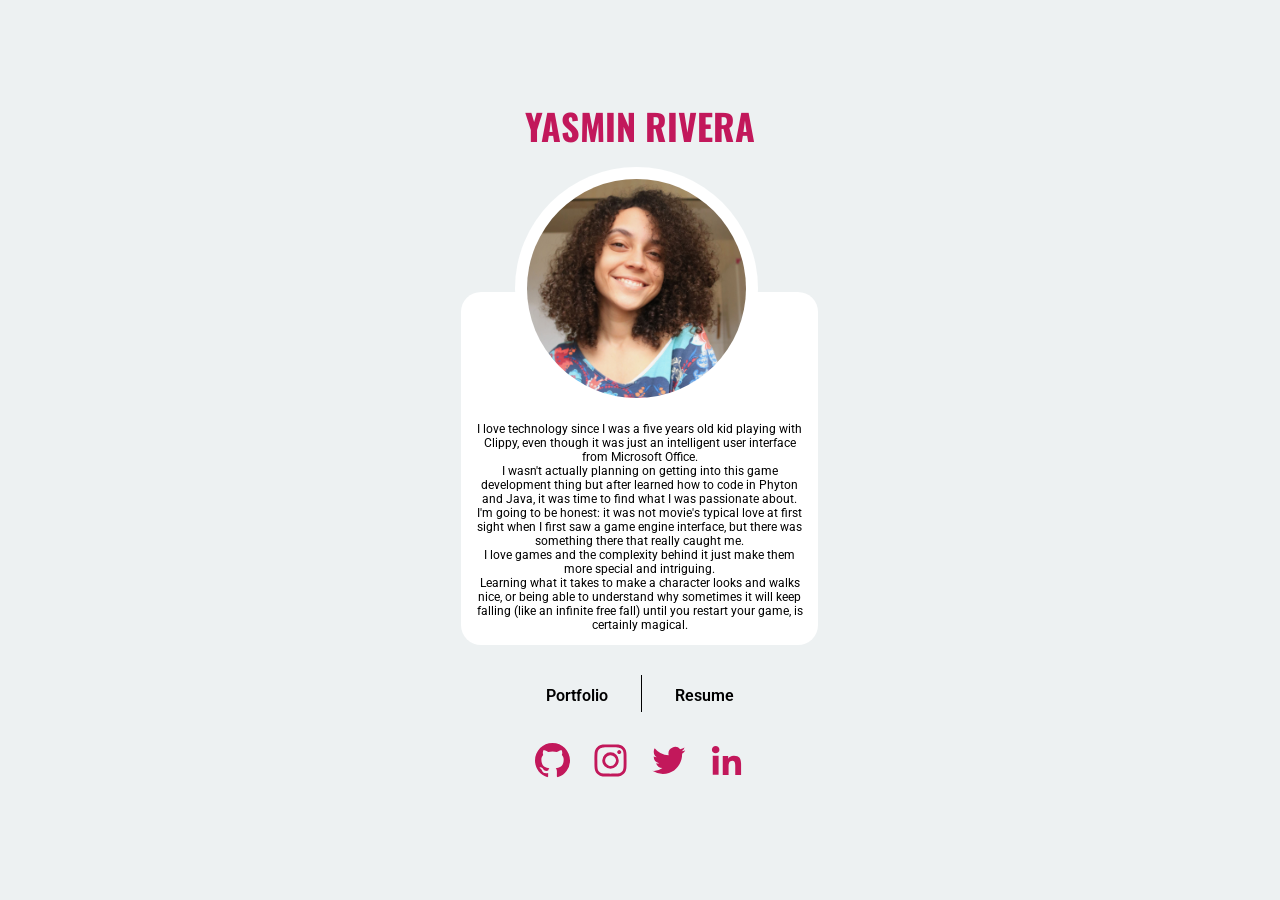
<file: index.html>
<!DOCTYPE html>
<html lang="en">
  <head>
    <meta charset="UTF-8" />
    <meta http-equiv="X-UA-Compatible" content="IE=edge" />
    <meta name="viewport" content="width=device-width, initial-scale=1.0, user-scalable=0" />
    <meta name="description" content="Someone who loves games and know wants to make them :)"/>
    <meta name="author" content="Yas Rivera | Tech Artist & Game Dev"/>
    <meta property="og:url" content="https://yasrivera.github.io/yasrivera"/>
    <meta property="og:title" content="Yas Rivera | Tech Artist & Game Dev"/>
    <meta property="og:image" content="assets/meta-image.png"/>
    <!-- <meta property="og:image:width" content="150"/>
    <meta property="og:image:height" content="150"/> -->
    <link rel="canonical" href = "https://yasrivera.github.io/yasrivera/"/> 
    <link
      href="http://fonts.googleapis.com/css?family=Oswald"
      rel="stylesheet"
      type="text/css"
    />
    <link
      href="http://fonts.googleapis.com/css?family=Roboto"
      rel="stylesheet"
      type="text/css"
    />
    <link href="style/style.css" rel="stylesheet" type="text/css" />
    <link href="style/indexanimation.css" rel="stylesheet" type="text/css" />
    <link rel="preconnect" href="https://fonts.googleapis.com" />
    <link rel="preconnect" href="https://fonts.gstatic.com" crossorigin />
    <link
      href="https://fonts.googleapis.com/css2?family=Oswald:wght@500&display=swap"
      rel="stylesheet"
    />
    <title>Yas Rivera | Tech Artist & Game Dev</title>
  </head>

  <body>
    <div class="wrapper">
      <div class="inicio">
        <h1>YASMIN RIVERA</h1>
        <div class="card">
          <img class="perfil-image" src="assets/profile-photo.jpg" alt="Foto Yasmin Rivera" />
          <img class="perfil-image-hover" src="assets/aesthetic-photo.png">
          <div class="text">
            <p>
              I love technology since I was a five years old kid playing with
              Clippy, even though it was just an intelligent user interface from
              Microsoft Office. 
            </p>
            <p>I wasn't actually planning on getting into this
              game development thing but after learned how to code in Phyton and
              Java, it was time to find what I was passionate about. I'm going
              to be honest: it was not movie's typical love at first sight when
              I first saw a game engine interface, but there was something there
              that really caught me. 
            </p>
            <p>
              I love games and the complexity behind it
              just make them more special and intriguing. 
            </p>
            <p>
              Learning what it takes
              to make a character looks and walks nice, or being able to
              understand why sometimes it will keep falling (like an infinite
              free fall) until you restart your game, is certainly magical.
            </p>
          </div>
        </div>

        <div class="bio-links">
          <a class="bio-links-item" href="portifolio.html">Portfolio</a>
          <a>
            <svg width="1" height="37" viewBox="0 0 1 37" fill="none" xmlns="http://www.w3.org/2000/svg"><path d="M0.5 0L0.5 37" stroke="black"/></svg>
          </a>
          <a class="bio-links-item" href="resume.html">Resume</a>
        </div>

        <div class="bio-social" >
          <a href="https://github.com/yasrivera"><svg xmlns="http://www.w3.org/2000/svg" aria-hidden="true" role="img" width="35" height="35" preserveAspectRatio="xMidYMid meet" viewBox="0 0 24 24"><path fill="#c2185b" fill-rule="evenodd" d="M12 0C5.37 0 0 5.37 0 12c0 5.31 3.435 9.795 8.205 11.385c.6.105.825-.255.825-.57c0-.285-.015-1.23-.015-2.235c-3.015.555-3.795-.735-4.035-1.41c-.135-.345-.72-1.41-1.23-1.695c-.42-.225-1.02-.78-.015-.795c.945-.015 1.62.87 1.845 1.23c1.08 1.815 2.805 1.305 3.495.99c.105-.78.42-1.305.765-1.605c-2.67-.3-5.46-1.335-5.46-5.925c0-1.305.465-2.385 1.23-3.225c-.12-.3-.54-1.53.12-3.18c0 0 1.005-.315 3.3 1.23c.96-.27 1.98-.405 3-.405s2.04.135 3 .405c2.295-1.56 3.3-1.23 3.3-1.23c.66 1.65.24 2.88.12 3.18c.765.84 1.23 1.905 1.23 3.225c0 4.605-2.805 5.625-5.475 5.925c.435.375.81 1.095.81 2.22c0 1.605-.015 2.895-.015 3.3c0 .315.225.69.825.57A12.02 12.02 0 0 0 24 12c0-6.63-5.37-12-12-12Z" clip-rule="evenodd"/></svg></a>
          <a href="https://www.instagram.com/yasrvie/"><svg xmlns="http://www.w3.org/2000/svg" aria-hidden="true" role="img" width="35" height="35" preserveAspectRatio="xMidYMid meet" viewBox="0 0 24 24"><path fill="#c2185b" fill-rule="evenodd" d="M7.465 1.066C8.638 1.012 9.012 1 12 1c2.988 0 3.362.013 4.534.066c1.172.053 1.972.24 2.672.511c.733.277 1.398.71 1.948 1.27c.56.549.992 1.213 1.268 1.947c.272.7.458 1.5.512 2.67C22.988 8.639 23 9.013 23 12c0 2.988-.013 3.362-.066 4.535c-.053 1.17-.24 1.97-.512 2.67a5.396 5.396 0 0 1-1.268 1.949c-.55.56-1.215.992-1.948 1.268c-.7.272-1.5.458-2.67.512c-1.174.054-1.548.066-4.536.066c-2.988 0-3.362-.013-4.535-.066c-1.17-.053-1.97-.24-2.67-.512a5.397 5.397 0 0 1-1.949-1.268a5.392 5.392 0 0 1-1.269-1.948c-.271-.7-.457-1.5-.511-2.67C1.012 15.361 1 14.987 1 12c0-2.988.013-3.362.066-4.534c.053-1.172.24-1.972.511-2.672a5.396 5.396 0 0 1 1.27-1.948a5.392 5.392 0 0 1 1.947-1.269c.7-.271 1.5-.457 2.67-.511Zm8.98 1.98c-1.16-.053-1.508-.064-4.445-.064c-2.937 0-3.285.011-4.445.064c-1.073.049-1.655.228-2.043.379c-.513.2-.88.437-1.265.822a3.412 3.412 0 0 0-.822 1.265c-.151.388-.33.97-.379 2.043c-.053 1.16-.064 1.508-.064 4.445c0 2.937.011 3.285.064 4.445c.049 1.073.228 1.655.379 2.043c.176.477.457.91.822 1.265c.355.365.788.646 1.265.822c.388.151.97.33 2.043.379c1.16.053 1.507.064 4.445.064c2.938 0 3.285-.011 4.445-.064c1.073-.049 1.655-.228 2.043-.379c.513-.2.88-.437 1.265-.822c.365-.355.646-.788.822-1.265c.151-.388.33-.97.379-2.043c.053-1.16.064-1.508.064-4.445c0-2.937-.011-3.285-.064-4.445c-.049-1.073-.228-1.655-.379-2.043c-.2-.513-.437-.88-.822-1.265a3.413 3.413 0 0 0-1.265-.822c-.388-.151-.97-.33-2.043-.379Zm-5.85 12.345a3.669 3.669 0 0 0 4-5.986a3.67 3.67 0 1 0-4 5.986ZM8.002 8.002a5.654 5.654 0 1 1 7.996 7.996a5.654 5.654 0 0 1-7.996-7.996Zm10.906-.814a1.337 1.337 0 1 0-1.89-1.89a1.337 1.337 0 0 0 1.89 1.89Z" clip-rule="evenodd"/></svg></a>
          <a href="https://twitter.com/yasrvie"><svg xmlns="http://www.w3.org/2000/svg" aria-hidden="true" role="img" width="35" height="35" preserveAspectRatio="xMidYMid meet" viewBox="0 0 24 24"><path fill="#c2185b" d="M23.643 4.937c-.835.37-1.732.62-2.675.733a4.67 4.67 0 0 0 2.048-2.578a9.3 9.3 0 0 1-2.958 1.13a4.66 4.66 0 0 0-7.938 4.25a13.229 13.229 0 0 1-9.602-4.868c-.4.69-.63 1.49-.63 2.342A4.66 4.66 0 0 0 3.96 9.824a4.647 4.647 0 0 1-2.11-.583v.06a4.66 4.66 0 0 0 3.737 4.568a4.692 4.692 0 0 1-2.104.08a4.661 4.661 0 0 0 4.352 3.234a9.348 9.348 0 0 1-5.786 1.995a9.5 9.5 0 0 1-1.112-.065a13.175 13.175 0 0 0 7.14 2.093c8.57 0 13.255-7.098 13.255-13.254c0-.2-.005-.402-.014-.602a9.47 9.47 0 0 0 2.323-2.41l.002-.003Z"/></svg></a>
          <a href="https://www.linkedin.com/in/yasrivera/"><svg xmlns="http://www.w3.org/2000/svg" aria-hidden="true" role="img" width="35" height="35" preserveAspectRatio="xMidYMid meet" viewBox="0 0 24 24"><path fill="#c2185b" fill-rule="evenodd" d="M9.429 8.969h3.714v1.85c.535-1.064 1.907-2.02 3.968-2.02c3.951 0 4.889 2.118 4.889 6.004V22h-4v-6.312c0-2.213-.535-3.461-1.897-3.461c-1.889 0-2.674 1.345-2.674 3.46V22h-4V8.969ZM2.57 21.83h4V8.799h-4V21.83ZM7.143 4.55a2.53 2.53 0 0 1-.753 1.802a2.573 2.573 0 0 1-1.82.748a2.59 2.59 0 0 1-1.818-.747A2.548 2.548 0 0 1 2 4.55c0-.677.27-1.325.753-1.803A2.583 2.583 0 0 1 4.571 2c.682 0 1.336.269 1.819.747c.482.478.753 1.126.753 1.803Z" clip-rule="evenodd"/></svg></a>
          </a>
        </div>
      </div>
    </div>
  </body>
</html>
</file>
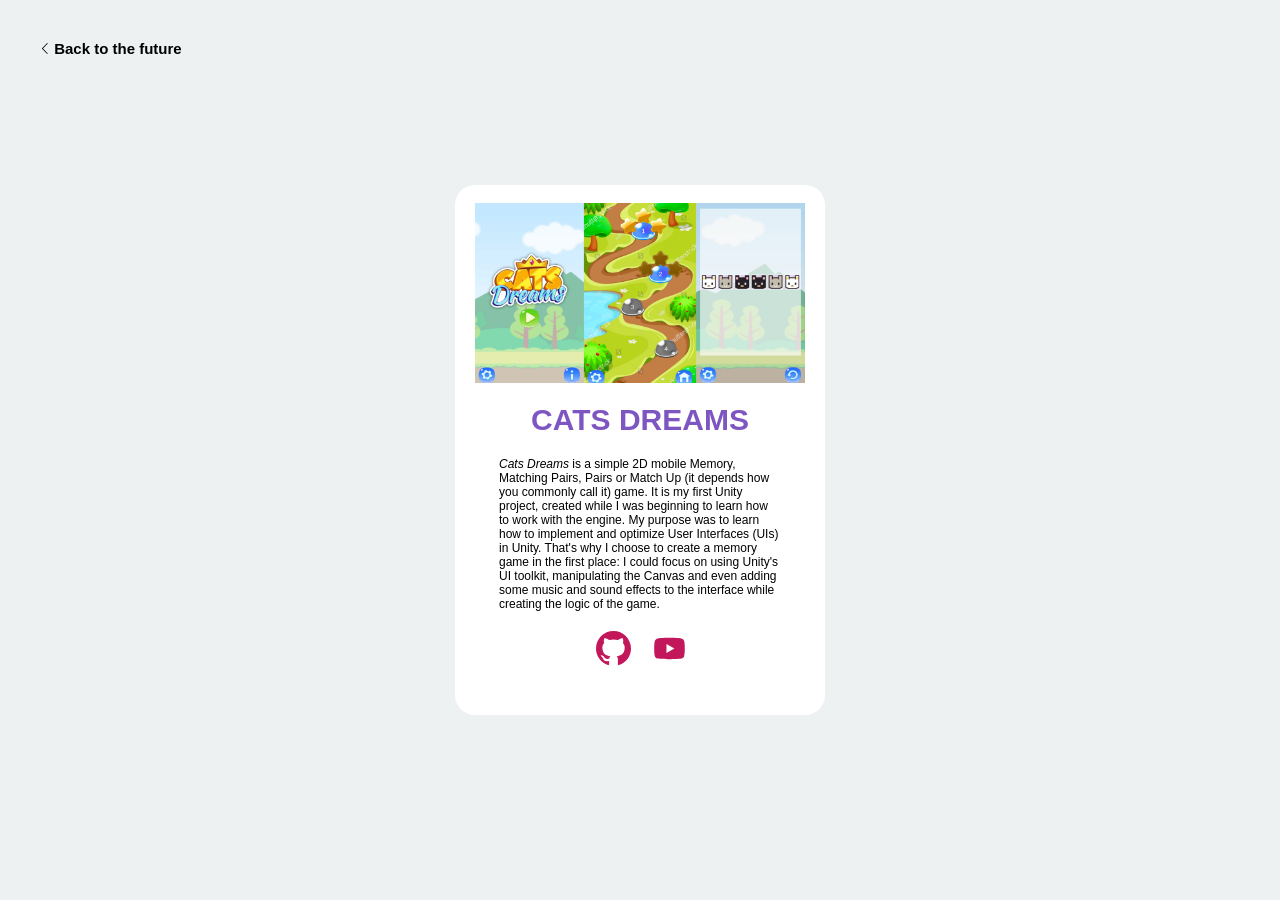
<file: portifolio.html>
<!DOCTYPE html>
<html lang="en">
  <head>
    <meta charset="UTF-8" />
    <meta http-equiv="X-UA-Compatible" content="IE=edge" />
    <meta name="viewport" content="width=device-width, initial-scale=1.0, user-scalable=0" />
    <link href="style/portifolio.css" rel="stylesheet" type="text/css"/>
    <link href="style/portifolioanimation.css" rel="stylesheet" type="text/css" />
    <!-- <script defer src="/js/portifolio.js"></script> -->
    <title>Yas Rivera | Portfolio</title>
  </head>
  <body>
    <div class="wrapper">
      <div class="portifolio">
        <div class="back">
          <a href=""
            ><svg
              width="7"
              height="11"
              viewBox="0 0 7 11"
              fill="none"
              xmlns="http://www.w3.org/2000/svg"
            >
              <path
                d="M5.92687 0.188134L1.06875 5.17188C0.983423 5.25942 0.935669 5.37683 0.935669 5.49907C0.935669 5.62131 0.983423 5.73872 1.06875 5.82626L5.92687 10.8119C5.96662 10.8527 6.01414 10.8852 6.06663 10.9073C6.11912 10.9295 6.17552 10.9409 6.2325 10.9409C6.28947 10.9409 6.34587 10.9295 6.39836 10.9073C6.45086 10.8852 6.49838 10.8527 6.53812 10.8119C6.61989 10.7282 6.66567 10.6158 6.66567 10.4988C6.66567 10.3817 6.61989 10.2694 6.53812 10.1856L1.96969 5.49907L6.53812 0.813446C6.61961 0.729772 6.66522 0.617589 6.66522 0.50079C6.66522 0.383991 6.61961 0.271808 6.53812 0.188134C6.49838 0.147312 6.45086 0.114866 6.39836 0.0927116C6.34587 0.0705571 6.28947 0.0591431 6.2325 0.0591431C6.17552 0.0591431 6.11912 0.0705571 6.06663 0.0927116C6.01414 0.114866 5.96662 0.147312 5.92687 0.188134Z"
                fill="black"
              />
            </svg>
          </a>
          <a href="index.html">Back to the future</a>
        </div>
        <div class="container">
            <!-- <button id="btn-back-projeto">
              <svg width="36" height="60" viewBox="0 0 36 60" fill="none" xmlns="http://www.w3.org/2000/svg">
                <g filter="url(#filter0_d_75_7)">
                <path d="M27.6587 1.21121L4.98749 24.4687C4.58931 24.8772 4.36646 25.4251 4.36646 25.9956C4.36646 26.5661 4.58931 27.1139 4.98749 27.5225L27.6587 50.7887C27.8442 50.9792 28.066 51.1306 28.311 51.234C28.5559 51.3374 28.8191 51.3907 29.085 51.3907C29.3509 51.3907 29.6141 51.3374 29.859 51.234C30.104 51.1306 30.3258 50.9792 30.5112 50.7887C30.8928 50.398 31.1065 49.8736 31.1065 49.3275C31.1065 48.7813 30.8928 48.2569 30.5112 47.8662L9.19187 25.9956L30.5112 4.12933C30.8915 3.73886 31.1043 3.21533 31.1043 2.67027C31.1043 2.12521 30.8915 1.60169 30.5112 1.21121C30.3258 1.02071 30.104 0.869293 29.859 0.765906C29.6141 0.662519 29.3509 0.609253 29.085 0.609253C28.8191 0.609253 28.5559 0.662519 28.311 0.765906C28.066 0.869293 27.8442 1.02071 27.6587 1.21121Z" fill="#F39C12"/>
                </g>
                <defs>
                <filter id="filter0_d_75_7" x="0.366455" y="0.609253" width="34.74" height="58.7814" filterUnits="userSpaceOnUse" color-interpolation-filters="sRGB">
                <feFlood flood-opacity="0" result="BackgroundImageFix"/>
                <feColorMatrix in="SourceAlpha" type="matrix" values="0 0 0 0 0 0 0 0 0 0 0 0 0 0 0 0 0 0 127 0" result="hardAlpha"/>
                <feOffset dy="4"/>
                <feGaussianBlur stdDeviation="2"/>
                <feComposite in2="hardAlpha" operator="out"/>
                <feColorMatrix type="matrix" values="0 0 0 0 0 0 0 0 0 0 0 0 0 0 0 0 0 0 0.25 0"/>
                <feBlend mode="normal" in2="BackgroundImageFix" result="effect1_dropShadow_75_7"/>
                <feBlend mode="normal" in="SourceGraphic" in2="effect1_dropShadow_75_7" result="shape"/>
                </filter>
                </defs>
                </svg>
            </button> -->
          <div class="card">  
            <div class="projeto">
              <img src="images/cats-dreams-first-look.jpg" alt=""/>
              <h1>Cats Dreams</h1>
              <div class="text-box">
                <p><i>Cats Dreams</i> is a simple 2D mobile Memory, Matching Pairs, Pairs or Match Up (it depends how you commonly call it) game. It is my first Unity project, created while I was beginning to learn how to work with the engine. My purpose was to learn how to implement and optimize User Interfaces (UIs) in Unity. That's why I choose to create a memory game in the first place: I could focus on using Unity's UI toolkit, manipulating the Canvas and even adding some music and sound effects to the interface while creating the logic of the game.</p>
              </div>            
              <div class="links">
                <!-- <a href="#link-do-playable">
                  <svg
                    xmlns="http://www.w3.org/2000/svg"
                    aria-hidden="true"
                    role="img"
                    width="35"
                    height="35"
                    preserveAspectRatio="xMidYMid meet"
                    viewBox="0 0 48 48"
                  >
                    <mask id="svgIDa">
                      <g
                        fill="none"
                        fill-rule="evenodd"
                        stroke-linejoin="round"
                        stroke-width="4"
                        transform="translate(4 4)"
                      >
                        <rect
                          width="40"
                          height="24"
                          y="14"
                          fill="#fff"
                          fill-rule="nonzero"
                          stroke="#fff"
                          rx="12"
                        />
                        <path
                          stroke="#000"
                          stroke-linecap="round"
                          d="M12 22v8m-4-4h8"
                        />
                        <path
                          stroke="#fff"
                          stroke-linecap="round"
                          d="M20 12V5.714h8V0"
                        />
                        <circle
                          cx="28"
                          cy="26"
                          r="4"
                          fill="#000"
                          fill-rule="nonzero"
                          stroke="#000"
                        />
                      </g>
                    </mask>
                    <path
                      fill="#c2185b"
                      d="M0 0h48v48H0z"
                      mask="url(#svgIDa)"
                    /></svg>
                </a> -->
                <!-- <a href="#link-artstation"
                  ><svg
                    width="32"
                    height="29"
                    viewBox="0 0 32 29"
                    fill="none"
                    xmlns="http://www.w3.org/2000/svg"
                  >
                    <path
                      d="M0 22.13L2.703 26.802C2.97176 27.3369 3.38381 27.7867 3.89322 28.1012C4.40262 28.4157 4.98935 28.5825 5.588 28.583H23.531L19.807 22.13H0ZM32 22.161C31.9986 21.5404 31.8196 20.9331 31.484 20.411L20.968 2.13502C20.6938 1.61584 20.2831 1.18135 19.7802 0.878423C19.2772 0.575493 18.7011 0.41561 18.114 0.416016H12.557L28.797 28.551L31.36 24.119C31.86 23.27 32.001 22.895 32.001 22.161H32ZM17.161 17.547L9.906 4.97902L2.646 17.547H17.161Z"
                      fill="#C2185B"
                    />
                  </svg>
                </a> -->
                <a href="https://github.com/yasrivera/memory_game">
                  <svg
                    width="35"
                    height="35"
                    viewBox="0 0 35 35"
                    fill="none"
                    xmlns="http://www.w3.org/2000/svg"
                  >
                    <path
                      fill-rule="evenodd"
                      clip-rule="evenodd"
                      d="M17.5 0C7.83125 0 0 7.83125 0 17.5C0 25.2438 5.00938 31.7844 11.9656 34.1031C12.8406 34.2563 13.1687 33.7313 13.1687 33.2719C13.1687 32.8563 13.1469 31.4781 13.1469 30.0125C8.75 30.8219 7.6125 28.9406 7.2625 27.9563C7.06563 27.4531 6.2125 25.9 5.46875 25.4844C4.85625 25.1563 3.98125 24.3469 5.44687 24.325C6.825 24.3031 7.80938 25.5938 8.1375 26.1188C9.7125 28.7656 12.2281 28.0219 13.2344 27.5625C13.3875 26.425 13.8469 25.6594 14.35 25.2219C10.4563 24.7844 6.3875 23.275 6.3875 16.5813C6.3875 14.6781 7.06563 13.1031 8.18125 11.8781C8.00625 11.4406 7.39375 9.64688 8.35625 7.24063C8.35625 7.24063 9.82187 6.78125 13.1687 9.03438C14.5687 8.64063 16.0563 8.44375 17.5438 8.44375C19.0313 8.44375 20.5188 8.64063 21.9188 9.03438C25.2656 6.75938 26.7313 7.24063 26.7313 7.24063C27.6938 9.64688 27.0813 11.4406 26.9063 11.8781C28.0219 13.1031 28.7 14.6563 28.7 16.5813C28.7 23.2969 24.6094 24.7844 20.7156 25.2219C21.35 25.7688 21.8969 26.8187 21.8969 28.4594C21.8969 30.8 21.875 32.6813 21.875 33.2719C21.875 33.7313 22.2031 34.2781 23.0781 34.1031C26.5521 32.9302 29.5709 30.6975 31.7095 27.7191C33.8481 24.7407 34.999 21.1667 35 17.5C35 7.83125 27.1688 0 17.5 0Z"
                      fill="#C2185B"/>
                  </svg>
                </a>
                <a href="https://www.linkedin.com/posts/yasrivera_unity-ui-game-activity-6940297212585218048-wcbq?utm_source=linkedin_share&utm_medium=member_desktop_web">
                  <svg
                    width="31"
                    height="23"
                    viewBox="0 0 31 23"
                    fill="none"
                    xmlns="http://www.w3.org/2000/svg"
                  >
                    <path
                      d="M30.1733 4.12061C29.999 3.47132 29.6572 2.87921 29.1821 2.40354C28.707 1.92787 28.1154 1.58531 27.4663 1.41016C25.0771 0.767578 15.5 0.767578 15.5 0.767578C15.5 0.767578 5.92285 0.767578 3.53369 1.40674C2.88435 1.58132 2.29237 1.92369 1.81721 2.39945C1.34205 2.87521 1.00043 3.46762 0.82666 4.11719C0.1875 6.50977 0.1875 11.5 0.1875 11.5C0.1875 11.5 0.1875 16.4902 0.82666 18.8794C1.17871 20.1987 2.21777 21.2378 3.53369 21.5898C5.92285 22.2324 15.5 22.2324 15.5 22.2324C15.5 22.2324 25.0771 22.2324 27.4663 21.5898C28.7856 21.2378 29.8213 20.1987 30.1733 18.8794C30.8125 16.4902 30.8125 11.5 30.8125 11.5C30.8125 11.5 30.8125 6.50977 30.1733 4.12061ZM12.458 16.0801V6.91992L20.3877 11.4658L12.458 16.0801Z"
                      fill="#C2185B"
                    />
                  </svg>
                </a>
              </div>
            </div>
          </div>
            <!-- <button id="btn-next-projeto">
              <svg
                width="36"
                height="60"
                viewBox="0 0 36 60"
                fill="none"
                xmlns="http://www.w3.org/2000/svg">
              </svg>
            </button> -->
        </div>
      </div>
    </div>
  </body>
</html>
</file>
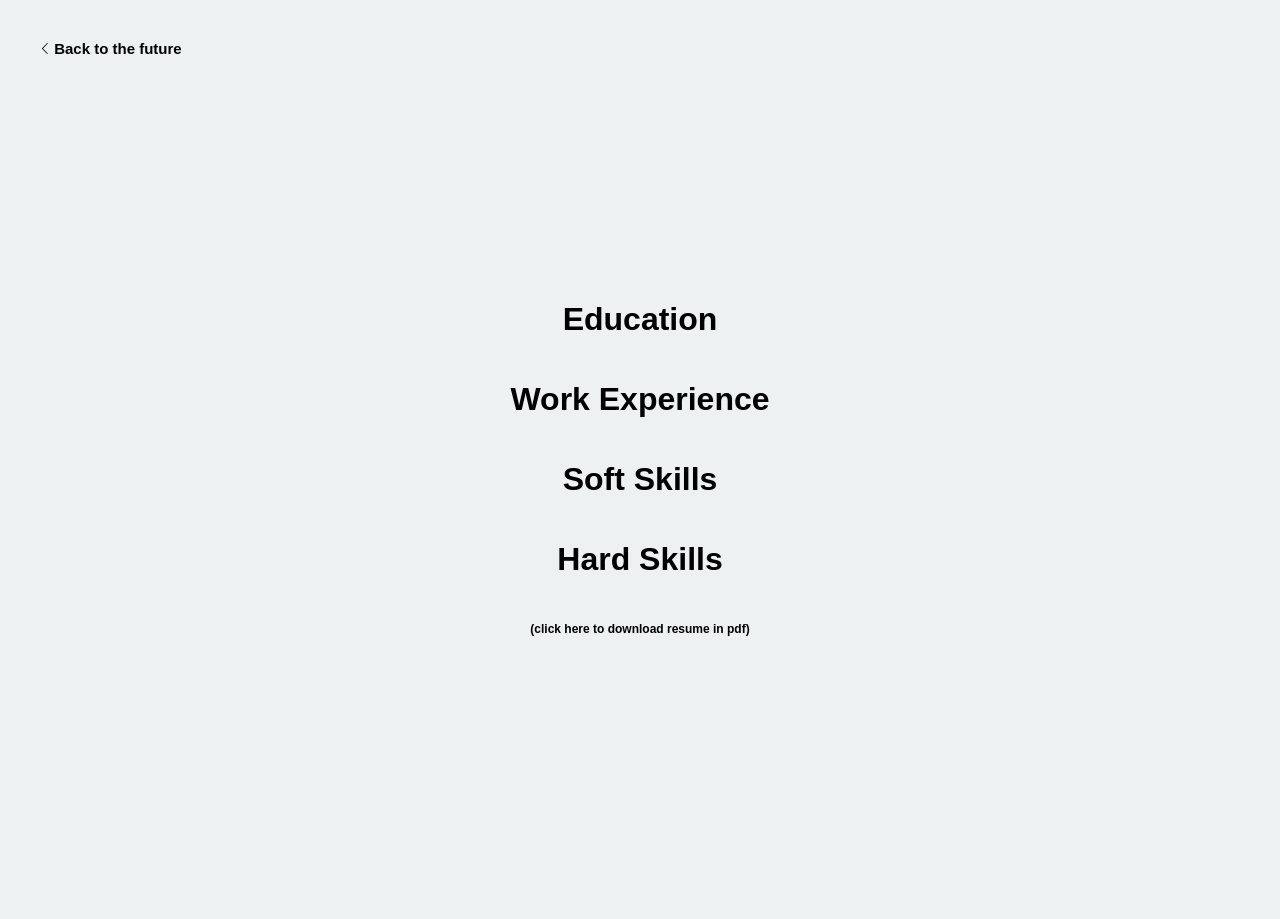
<file: resume.html>
<!DOCTYPE html>
<html lang="en">
<head>
  <meta charset="UTF-8">
  <meta http-equiv="X-UA-Compatible" content="IE=edge">
  <meta name="viewport" content="width=device-width, initial-scale=1.0, user-scalable=0">
  <link href="style/resume.css" rel="stylesheet" type="text/css" />
  <link href="style/resumeanimation.css" rel="stylesheet" type="text/css"/>
  <script defer src="js/resume.js"></script>
  <title>Yas Rivera | Resume</title>
</head>

<body>
  <div class="wrapper">
    <div class="resume">
      <div class="back">
        <a href=""
          ><svg
            width="7"
            height="11"
            viewBox="0 0 7 11"
            fill="none"
            xmlns="http://www.w3.org/2000/svg"
          >
            <path
              d="M5.92687 0.188134L1.06875 5.17188C0.983423 5.25942 0.935669 5.37683 0.935669 5.49907C0.935669 5.62131 0.983423 5.73872 1.06875 5.82626L5.92687 10.8119C5.96662 10.8527 6.01414 10.8852 6.06663 10.9073C6.11912 10.9295 6.17552 10.9409 6.2325 10.9409C6.28947 10.9409 6.34587 10.9295 6.39836 10.9073C6.45086 10.8852 6.49838 10.8527 6.53812 10.8119C6.61989 10.7282 6.66567 10.6158 6.66567 10.4988C6.66567 10.3817 6.61989 10.2694 6.53812 10.1856L1.96969 5.49907L6.53812 0.813446C6.61961 0.729772 6.66522 0.617589 6.66522 0.50079C6.66522 0.383991 6.61961 0.271808 6.53812 0.188134C6.49838 0.147312 6.45086 0.114866 6.39836 0.0927116C6.34587 0.0705571 6.28947 0.0591431 6.2325 0.0591431C6.17552 0.0591431 6.11912 0.0705571 6.06663 0.0927116C6.01414 0.114866 5.96662 0.147312 5.92687 0.188134Z"
              fill="black"
            />
          </svg>
        </a>
        <a href="index.html">Back to the future</a>
        </div>
      <div class="card">
        <div class="seccao">
          <button class="titulo" id="btn-educacao">Education</button>
          <div class="conteudo-educacao">
              <button id="btn-back-educacao"><svg width="36" height="60" viewBox="0 0 36 60" fill="none" xmlns="http://www.w3.org/2000/svg">
                <g filter="url(#filter0_d_75_7)">
                <path d="M27.6587 1.21121L4.98749 24.4687C4.58931 24.8772 4.36646 25.4251 4.36646 25.9956C4.36646 26.5661 4.58931 27.1139 4.98749 27.5225L27.6587 50.7887C27.8442 50.9792 28.066 51.1306 28.311 51.234C28.5559 51.3374 28.8191 51.3907 29.085 51.3907C29.3509 51.3907 29.6141 51.3374 29.859 51.234C30.104 51.1306 30.3258 50.9792 30.5112 50.7887C30.8928 50.398 31.1065 49.8736 31.1065 49.3275C31.1065 48.7813 30.8928 48.2569 30.5112 47.8662L9.19187 25.9956L30.5112 4.12933C30.8915 3.73886 31.1043 3.21533 31.1043 2.67027C31.1043 2.12521 30.8915 1.60169 30.5112 1.21121C30.3258 1.02071 30.104 0.869293 29.859 0.765906C29.6141 0.662519 29.3509 0.609253 29.085 0.609253C28.8191 0.609253 28.5559 0.662519 28.311 0.765906C28.066 0.869293 27.8442 1.02071 27.6587 1.21121Z" fill="#F39C12"/>
                </g>
                <defs>
                <filter id="filter0_d_75_7" x="0.366455" y="0.609253" width="34.74" height="58.7814" filterUnits="userSpaceOnUse" color-interpolation-filters="sRGB">
                <feFlood flood-opacity="0" result="BackgroundImageFix"/>
                <feColorMatrix in="SourceAlpha" type="matrix" values="0 0 0 0 0 0 0 0 0 0 0 0 0 0 0 0 0 0 127 0" result="hardAlpha"/>
                <feOffset dy="4"/>
                <feGaussianBlur stdDeviation="2"/>
                <feComposite in2="hardAlpha" operator="out"/>
                <feColorMatrix type="matrix" values="0 0 0 0 0 0 0 0 0 0 0 0 0 0 0 0 0 0 0.25 0"/>
                <feBlend mode="normal" in2="BackgroundImageFix" result="effect1_dropShadow_75_7"/>
                <feBlend mode="normal" in="SourceGraphic" in2="effect1_dropShadow_75_7" result="shape"/>
                </filter>
                </defs>
                </svg>
                </button>
              <div class="texto-educacao">
                <div class="pagina-educacao">
                  <h1>Computing Student</h1>
                  <h2>Associate Degree in Computing Systems at UFF</h2>
                </div>
                <div class="pagina-educacao">
                  <h1>Technical Course in High School</h1>
                  <h2>Industrial Mechanics at CEFET/RJ</h2>
                  <p>I graduated in this course after concluding a supervised internship which focused in drawing and modeling 2D and 3D projects related to Shipbuilding field using AutoCAD.</p>
                </div>
              </div>
              <button id="btn-next-educacao"><svg width="36" height="60" viewBox="0 0 36 60" fill="none" xmlns="http://www.w3.org/2000/svg">
                <g filter="url(#filter0_d_75_3)">
                <path d="M8.34126 1.21121L31.0125 24.4687C31.4107 24.8772 31.6335 25.4251 31.6335 25.9956C31.6335 26.5661 31.4107 27.1139 31.0125 27.5225L8.34126 50.7887C8.15578 50.9792 7.93401 51.1306 7.68905 51.234C7.44409 51.3374 7.1809 51.3907 6.91501 51.3907C6.64913 51.3907 6.38593 51.3374 6.14097 51.234C5.89601 51.1306 5.67425 50.9792 5.48876 50.7887C5.10717 50.398 4.89353 49.8736 4.89353 49.3275C4.89353 48.7813 5.10717 48.2569 5.48876 47.8662L26.8081 25.9956L5.48876 4.12933C5.10847 3.73886 4.89567 3.21533 4.89567 2.67027C4.89567 2.12521 5.10847 1.60169 5.48876 1.21121C5.67425 1.02071 5.89601 0.869293 6.14097 0.765906C6.38593 0.662519 6.64913 0.609253 6.91501 0.609253C7.1809 0.609253 7.44409 0.662519 7.68905 0.765906C7.93401 0.869293 8.15578 1.02071 8.34126 1.21121Z" fill="#F39C12"/>
                </g>
                <defs>
                <filter id="filter0_d_75_3" x="0.893555" y="0.609253" width="34.74" height="58.7814" filterUnits="userSpaceOnUse" color-interpolation-filters="sRGB">
                <feFlood flood-opacity="0" result="BackgroundImageFix"/>
                <feColorMatrix in="SourceAlpha" type="matrix" values="0 0 0 0 0 0 0 0 0 0 0 0 0 0 0 0 0 0 127 0" result="hardAlpha"/>
                <feOffset dy="4"/>
                <feGaussianBlur stdDeviation="2"/>
                <feComposite in2="hardAlpha" operator="out"/>
                <feColorMatrix type="matrix" values="0 0 0 0 0 0 0 0 0 0 0 0 0 0 0 0 0 0 0.25 0"/>
                <feBlend mode="normal" in2="BackgroundImageFix" result="effect1_dropShadow_75_3"/>
                <feBlend mode="normal" in="SourceGraphic" in2="effect1_dropShadow_75_3" result="shape"/>
                </filter>
                </defs>
                </svg>
              </button>
            </div>
        </div>
        <div class="seccao">
          <button class="titulo" id="btn-experiencia">Work Experience</button>
          <div class="conteudo-experiencia">
            <button id="btn-back-experiencia"><svg width="36" height="60" viewBox="0 0 36 60" fill="none" xmlns="http://www.w3.org/2000/svg">
              <g filter="url(#filter0_d_75_7)">
              <path d="M27.6587 1.21121L4.98749 24.4687C4.58931 24.8772 4.36646 25.4251 4.36646 25.9956C4.36646 26.5661 4.58931 27.1139 4.98749 27.5225L27.6587 50.7887C27.8442 50.9792 28.066 51.1306 28.311 51.234C28.5559 51.3374 28.8191 51.3907 29.085 51.3907C29.3509 51.3907 29.6141 51.3374 29.859 51.234C30.104 51.1306 30.3258 50.9792 30.5112 50.7887C30.8928 50.398 31.1065 49.8736 31.1065 49.3275C31.1065 48.7813 30.8928 48.2569 30.5112 47.8662L9.19187 25.9956L30.5112 4.12933C30.8915 3.73886 31.1043 3.21533 31.1043 2.67027C31.1043 2.12521 30.8915 1.60169 30.5112 1.21121C30.3258 1.02071 30.104 0.869293 29.859 0.765906C29.6141 0.662519 29.3509 0.609253 29.085 0.609253C28.8191 0.609253 28.5559 0.662519 28.311 0.765906C28.066 0.869293 27.8442 1.02071 27.6587 1.21121Z" fill="#F39C12"/>
              </g>
              <defs>
              <filter id="filter0_d_75_7" x="0.366455" y="0.609253" width="34.74" height="58.7814" filterUnits="userSpaceOnUse" color-interpolation-filters="sRGB">
              <feFlood flood-opacity="0" result="BackgroundImageFix"/>
              <feColorMatrix in="SourceAlpha" type="matrix" values="0 0 0 0 0 0 0 0 0 0 0 0 0 0 0 0 0 0 127 0" result="hardAlpha"/>
              <feOffset dy="4"/>
              <feGaussianBlur stdDeviation="2"/>
              <feComposite in2="hardAlpha" operator="out"/>
              <feColorMatrix type="matrix" values="0 0 0 0 0 0 0 0 0 0 0 0 0 0 0 0 0 0 0.25 0"/>
              <feBlend mode="normal" in2="BackgroundImageFix" result="effect1_dropShadow_75_7"/>
              <feBlend mode="normal" in="SourceGraphic" in2="effect1_dropShadow_75_7" result="shape"/>
              </filter>
              </defs>
              </svg>
              </button>
            <div class="texto-experiencia">
              <div class="pagina-experiencia">
                <h1>Afterverse</h1>
                <h2>Technical Artist Intern | 02/2022 - 06/2022</h2>
                <p>Responsable for implementing and optimizing user interfaces in Unity, helping artists and game developers in the process of feature's development for PKXD. Alongside that, I had to organize Tech Art's team meetings and workshops, stay close to other teams (e.g. Game Design, UI/UX, Concept Art, Game developers) and working in projects related to the project's health maintenance in terms of performance and optimization of the game.</p>
              </div>
              <div class="pagina-experiencia">
                <h1>Afterverse</h1>
                <h2>Technical Artist Intern | 02/2022 - 06/2022</h2>
                <p>Responsible for implementing and optimizing User Interfaces (UIs), assisting artists and developers along the process of features development for PK XD’s mobile game. Alongside with that, responsible for arranging Tech Art team’s daily/weekly meetings and workshops within Art team having a daily contact with other teams such as Game Design, UI/UX, Concept Art and Game Development. Also had the opportunity to participate in projects related to the maintenance of project’s technical health (in terms of performance and optimization).</p>
              </div>
            </div>
            <button id="btn-next-experiencia"><svg width="36" height="60" viewBox="0 0 36 60" fill="none" xmlns="http://www.w3.org/2000/svg">
              <g filter="url(#filter0_d_75_3)">
              <path d="M8.34126 1.21121L31.0125 24.4687C31.4107 24.8772 31.6335 25.4251 31.6335 25.9956C31.6335 26.5661 31.4107 27.1139 31.0125 27.5225L8.34126 50.7887C8.15578 50.9792 7.93401 51.1306 7.68905 51.234C7.44409 51.3374 7.1809 51.3907 6.91501 51.3907C6.64913 51.3907 6.38593 51.3374 6.14097 51.234C5.89601 51.1306 5.67425 50.9792 5.48876 50.7887C5.10717 50.398 4.89353 49.8736 4.89353 49.3275C4.89353 48.7813 5.10717 48.2569 5.48876 47.8662L26.8081 25.9956L5.48876 4.12933C5.10847 3.73886 4.89567 3.21533 4.89567 2.67027C4.89567 2.12521 5.10847 1.60169 5.48876 1.21121C5.67425 1.02071 5.89601 0.869293 6.14097 0.765906C6.38593 0.662519 6.64913 0.609253 6.91501 0.609253C7.1809 0.609253 7.44409 0.662519 7.68905 0.765906C7.93401 0.869293 8.15578 1.02071 8.34126 1.21121Z" fill="#F39C12"/>
              </g>
              <defs>
              <filter id="filter0_d_75_3" x="0.893555" y="0.609253" width="34.74" height="58.7814" filterUnits="userSpaceOnUse" color-interpolation-filters="sRGB">
              <feFlood flood-opacity="0" result="BackgroundImageFix"/>
              <feColorMatrix in="SourceAlpha" type="matrix" values="0 0 0 0 0 0 0 0 0 0 0 0 0 0 0 0 0 0 127 0" result="hardAlpha"/>
              <feOffset dy="4"/>
              <feGaussianBlur stdDeviation="2"/>
              <feComposite in2="hardAlpha" operator="out"/>
              <feColorMatrix type="matrix" values="0 0 0 0 0 0 0 0 0 0 0 0 0 0 0 0 0 0 0.25 0"/>
              <feBlend mode="normal" in2="BackgroundImageFix" result="effect1_dropShadow_75_3"/>
              <feBlend mode="normal" in="SourceGraphic" in2="effect1_dropShadow_75_3" result="shape"/>
              </filter>
              </defs>
            </svg>
            </button>
            </div>     
        </div>
        <div class="seccao">
          <button class="titulo" id="btn-soft-skills">Soft Skills</button>
            <div class="conteudo-soft-skills"> 
              <h2>Communicative</h2>
              <h2>Collaborative</h2>
              <h2>Organized</h2>
              <h2>Adaptable</h2>
              <h2>Dedicated</h2>
              <h2>Teamwork</h2>
              <h2>Fast Learner</h2>
              </div>
        </div>
        <div class="seccao">
            <button class="titulo" id="btn-hard-skills">Hard Skills</button>
            <div class="conteudo-hard-skills"> 
              <h2>Game development using Unity</h2>
              <h2>UI implementation an optimization in Unity</h2>
              <h2>Figma: UIs mockup and prototype</h2>
              <h2>SFX and music implementation in Unity</h2>
              <h2>Basic knowlegde in Blender</h2>
              <h2>Phyton, Java and C# programming</h2>
              <h2>Front-end development</h2>
            </div>
        </div>
          <a href="https://drive.google.com/drive/folders/1syIScY6nSe7p7qkM6Hhyc10-KPU8CBTG?usp=sharing" class="foot">(click here to download resume in pdf)</a>
      </div>  
    </div>
  </div>
</body>
</html>
</file>
<file: style/style.css>
:root {
  --primary-color: hsl(170, 100%, 26%);
  --headline: hsl(210, 11%, 15%);
  --paragraph: hsl(210, 9%, 31%);

  --brand-beige: hsl(39, 100%, 97%);
  --brand-light: hsl(148, 23%, 89%);

  --backgound: hsla(192, 15%, 94%, 1);
  --rosa: #c2185b;
  --fonte-roxo: hsl(262, 47%, 55%);
  font-size: 62.5%;

  --nav-height: 7.2rem;
}

* {
  margin: 0;
  padding: 0;
  box-sizing: border-box;
}

body,
html {
  width: 100%;
  height: 100%;
  background-color: var(--backgound);
  font-family: 'Roboto';
  font-size: 1.6rem;
}

.wrapper {
  width: 100%;
  height: 100%;
  position: absolute;
  margin: 0 auto;
}

button {
  background: none;
  color: inherit;
  border: none;
  padding: 0;
  cursor: pointer;
  outline: inherit;
}

/* -------------------------- Inicio ------------------------ */

.inicio {
  max-width: 35.8rem;
  max-height: 70.2rem;
  position: absolute;
  top: 50%;
  left: 50%;
  margin-top: -35.1rem;
  margin-left: -17.9rem;
  text-align: center;
}

.inicio h1 {
  font-family: 'Oswald';
  font-size: 3.6rem;
  top: 50%;
  left: 50%;
  color: var(--rosa);
  margin-bottom: 14rem;
}

@media screen and (max-height: 700px){
  .inicio h1 {
    opacity: 0;
    margin-top: -2vh;
  }
}

@media screen and (max-width: 500px){
  .inicio h1 {
    font-size: 9.5vw;
  }
}

.inicio .card img {
  position: absolute;
  top: 10%;
  left: 15%;
  max-width: 24.3rem;
  border-radius: 13rem;
  margin-bottom: 1.2rem;
  padding: 1.2rem;
  background-color: white;
}

@media screen and (max-height: 700px){
  .inicio .card img {
    margin-top: -2vh;
  }
}

@media screen and (max-height: 600px){
  .inicio .card img {
    width: 100vw;
    bottom: 50%;
    right: 50%;
  }
}

.card .text {
  max-width: 35.7rem;
  max-height: 36.9rem;
  border-radius: 2rem;
  padding-top: 13rem;
  background-color: white;
  padding-inline: 1.3rem;
  padding-bottom: 1.3rem;
}

@media screen and (max-height: 700px){
  .card .text {
    height: auto;
    margin-top: -2vh;
  }
}

@media screen and (max-width: 600px){
  .card .text {
    width: 100vw;
    margin: 0 auto;
  }
}

.card .text p {
  font-family: 'Roboto', sans-serif;
  font-weight: 400;
  font-size: 1.2rem;
}

.inicio .bio-links {
  max-width: 18.8rem;
  max-height: 3.7rem;
  display: flex;
  align-items: center;
  justify-content: center;
  gap: 3.3rem;
  margin-inline: auto;
  padding: 5rem;
}

@media screen and (max-height: 700px){
  .inicio .bio-links {
    height: auto;
    margin-top: -2vh;
  }
}

.inicio .bio-links a {
  text-decoration: none;
  font-family: 'Roboto', sans-serif;
  font-weight: 600;
  color: black;
}

.bio-social {
  width: 15.1rem;
  height: 3.5rem;
  gap: 2.3rem;

  display: flex;
  align-items: center;
  justify-content: center;
  margin-inline: auto;
}

@media screen and (max-height: 700px){
  .bio-social {
    height: auto;
    margin-top: -2vh;
  }
}
</file>
<file: style/indexanimation.css>
.inicio h1 {
  transition: transform 0.2s;
}
.inicio h1:hover {
  transform: scale(1.1);
}

.inicio .card .perfil-image-hover{
  opacity: 0;
  transition: 0.3s;
}

.inicio .card .perfil-image-hover:hover{
  opacity: 1;
  transition-timing-function: ease-in;
}
.inicio .card .perfil-image{
  transition: 0.6s;
}

.inicio .card .text{
  transition: 0.6s;
}

.inicio .card .text:hover .card .perfil-image{
  transform: scale(1.11);
  transition-timing-function:ease;
}

.inicio .bio-links a {
  transition: transform 0.2s;
}
.inicio .bio-links a:hover {
  text-shadow: 0rem 0.4rem 0.5rem rgba(0, 0, 0, 0.25);
}

.inicio .bio-social a{
  transition: transform 0.23s;
}
.inicio .bio-social a:hover{
  transform: scale(1.11);
  transition-timing-function:ease;
}
</file>
<file: style/portifolio.css>
:root {
  --primary-color: hsl(170, 100%, 26%);
  --headline: hsl(210, 11%, 15%);
  --paragraph: hsl(210, 9%, 31%);

  --brand-beige: hsl(39, 100%, 97%);
  --brand-light: hsl(148, 23%, 89%);

  --backgound: hsla(192, 15%, 94%, 1);
  --rosa: #c2185b;
  --fonte-roxo: hsl(262, 47%, 55%);
  font-size: 62.5%;

  --nav-height: 7.2rem;
}

* {
  margin: 0;
  padding: 0;
  box-sizing: border-box;
}

body,
html {
  width: 100%;
  height: 100%;
  background-color: var(--backgound);
  font-family: 'Roboto';
  font-size: 1.6rem;
}

.wrapper {
  width: 100%;
  height: 100%;
  position: absolute;
  top: 0;
  left: 0;
}

button {
  background: none;
  color: inherit;
  border: none;
  padding: 0;
  cursor: pointer;
  outline: inherit;
}

.portifolio {
  width: 100%;
  height: 100%;
}

.portifolio .back {
  position: absolute;
  width: 14.7rem;
  height: 1.9rem;
  top: 4rem;
  left: 4rem;
  gap: 0.4rem;
}

.portifolio .back a {
  font-family: 'Roboto', sans-serif;
  font-weight: 600;
  font-size: 1.5rem;
  color: black;
  text-decoration: none;
  padding: 0.1rem;
}

.portifolio .container {
  width: 100%;
  height: 100%;
  display: flex;
  align-items: center;
  justify-content: space-between;
  gap: 2.3rem;
  column-count: 3;
}

/* @media screen and (max-width: 800px) {
  .portifolio .container {
    margin-top: 2vmax;
  }
} */

/* @media screen and (max-height: 800px) {
  .portifolio .container {
    margin-top: 36vmax;
  }
} */

/* @media screen and (max-height: 700px) {
  .portifolio .container {
    margin-top: 30vmax;
  }
} */

.portifolio .container .card {
  width: 100%;
  position: absolute;
  display: flex;
  align-items: center;
  justify-content: center;
  gap: 2.3rem;
  column-count: 3;
}

@media screen and (max-width: 800px) {
  .portifolio .container .card {
    flex-direction: column;
  }
}

.portifolio .container .card .projeto {
  width: 37rem;
  height: 53rem;
  background-color: white;
  border-radius: 2rem;
  display: flex;
  flex-direction: column;
  align-items: center;
  padding: 1.8rem;
  gap: 2rem;
}

@media screen and (max-width: 800px) {
  .portifolio .container .card .projeto {
    max-width: 37rem;
    width: 60vw;
    height: auto;
  }
}

.portifolio .container .card .projeto img {
  width: 33rem;
  max-height: 18rem;
  position: relative;
}

@media screen and (max-width: 800px) {
  .portifolio .container .card .projeto img {
    max-width: 50vw;
  }
}

.portifolio .container .card .projeto h1 {
  font-family: 'Oswald', sans-serif;
  font-size: 3rem;
  text-transform: uppercase;
  text-align: center;
  color: var(--fonte-roxo);
  width: 33rem;
}

@media screen and (max-width: 800px) {
  .portifolio .container .card .projeto h1{
    font-size: 3.6vw;
    max-width: 45vw;
  }
}

.portifolio .container .card .projeto .text-box {
  width: 32rem;
}

@media screen and (max-width: 800px) {
  .portifolio .container .card .projeto .text-box{
    font-size: 3.6vw;
    max-width: 58vw;
  }
}

.portifolio .container .card .projeto .text-box p {
  font-family: 'Roboto', sans-serif;
  font-size: 1.2rem;
  font-weight: 400;
  padding-inline: 1.9rem;
}

#btn-back-projeto{
  display:none;
}

.portifolio .container .card .projeto {
  display: none;
  
}
.portifolio .container .card .projeto:nth-child(1), 
.portifolio .container .card .projeto:nth-child(2),
.portifolio .container .card .projeto:nth-child(3){
  display: flex;
}

.portifolio .container .card .projeto .links {
  display: flex;
  bottom: 1.6rem;
  align-items: center;
  justify-content: center;
  gap: 2.3rem;
}
</file>
<file: style/portifolioanimation.css>
.portifolio .back a:hover {
  text-shadow: 0rem 0.4rem 0.5rem rgba(0, 0, 0, 0.25);
}
.portifolio .projeto {
  transition: transform 0.23s;
}
.portifolio .projeto:hover {
  transform: scale(1.06);
  transition-timing-function:ease;
}

.portifolio .projeto a{
  transition: transform 0.23s;
}
.portifolio .projeto a:hover{
  transform: scale(1.21);
  transition-timing-function:ease;
}

.portifolio .container button{
  transition: transform 0.23s;
}
.portifolio .container button:hover{
  transform: scale(1.06);
  transition-timing-function:ease;
}
</file>
<file: style/resume.css>
:root {
  --primary-color: hsl(170, 100%, 26%);
  --headline: hsl(210, 11%, 15%);
  --paragraph: hsl(210, 9%, 31%);

  --brand-beige: hsl(39, 100%, 97%);
  --brand-light: hsl(148, 23%, 89%);

  --backgound: hsla(192, 15%, 94%, 1);
  --rosa: #c2185b;
  --fonte-roxo: hsl(262, 47%, 55%);
  font-size: 62.5%;

  --nav-height: 7.2rem;
}

* {
  margin: 0;
  padding: 0;
  box-sizing: border-box;
}

body,
html {
  width: 100%;
  height: 100%;
  background-color: var(--backgound);
  font-family: 'Roboto';
  font-size: 1.6rem;
}

.wrapper {
  width: 100%;
  height: 100%;
  position: absolute;
  top: 0;
  left: 0;
}

button {
  background: none;
  color: inherit;
  border: none;
  padding: 0;
  cursor: pointer;
  outline: inherit;
}

.resume {
  width: 100%;
  height: 100%;
}

.resume .back {
  display: block;
  position: relative;
  width: 14.7rem;
  height: 1.9rem;
  top: 4rem;
  left: 4rem;
  gap: 0.4rem;
}

.resume .back a {
  font-family: 'Roboto', sans-serif;
  font-weight: 600;
  font-size: 1.5rem;
  color: black;
  text-decoration: none;
  padding: 0.1rem;
}

.resume .card {
  width: 100%;
  height: 100%;
  display: flex;
  flex-direction: column;
  align-items: center;
  justify-content: center;
  gap: 2.3rem;
}

.resume .card .seccao {
  width: 100%;
  display: flex;
  flex-direction: column;
  align-items: center;
  justify-content: center;
}

.resume .card .seccao .titulo {
  text-decoration: none;
  font-family: 'Roboto', sans-serif;
  font-size: 3.2rem;
  font-weight: 600;
  padding-inline: auto;
  margin-bottom: 2rem;
}

.resume .card .seccao .conteudo-educacao,
.resume .card .seccao .conteudo-experiencia {
  text-align: center;
  display: none;
  gap: 2.6rem;
}

.resume .card .seccao .conteudo-educacao .texto-educacao,
.resume .card .seccao .conteudo-experiencia .texto-experiencia {
  display: flex;
  flex-direction: column;
  align-items: center;
  justify-content: center;
  gap: 2rem;
  background-color: white;
  border-radius: 2rem;
  padding: 2rem;
}

@media screen and (max-width: 600px){
  .resume .card .seccao .conteudo-educacao .texto-educacao,
  .resume .card .seccao .conteudo-experiencia .texto-experiencia {
    width: 64vw;
    height: 100%;
  }
}

.resume .card .seccao .conteudo-educacao .texto-educacao .pagina-experiencia,
.resume .card .seccao .conteudo-educacao .texto-educacao .pagina-educacao{
  display: flex;
  align-items: center;
  justify-content: center;
}

.resume .card .seccao .conteudo-educacao .texto-educacao .pagina-educacao h1,
.resume .card .seccao .conteudo-experiencia .texto-experiencia h1 {
  font-family: 'Roboto', sans-serif;
  font-weight: 600;
  font-size: 2.4rem;
  margin-bottom: 1.6rem;
  margin-inline: auto;
  padding-inline: auto;
}

@media screen and (max-width: 600px){
  .resume .card .seccao .conteudo-educacao .texto-educacao .pagina-educacao h1,
  .resume .card .seccao .conteudo-experiencia .texto-experiencia h1 {
    /* font-size: 2.65vmax; */
    max-width: 55vw;
  }
}

.resume .card .seccao .conteudo-educacao .texto-educacao .pagina-educacao h2,
.resume .card .seccao .conteudo-experiencia .texto-experiencia h2 {
  font-family: 'Roboto', sans-serif;
  font-weight: 600;
  font-size: 1.5rem;
  font-style: italic;
  margin-bottom: 1.6rem;
  margin-inline: auto;
  padding-inline: auto;
}

@media screen and (max-width: 600px){
  .resume .card .seccao .conteudo-educacao .texto-educacao .pagina-educacao h2,
  .resume .card .seccao .conteudo-experiencia .texto-experiencia h2 {
    max-width: 55vw;
  }
}

.resume .card .seccao .conteudo-experiencia p,
.resume .card .seccao .conteudo-educacao p{
  font-family: 'Roboto', sans-serif;
  font-weight: 400;
  font-size: 1.2rem;
  width: 40rem;
}

@media screen and (max-width: 600px){
  .resume .card .seccao .conteudo-experiencia p,
  .resume .card .seccao .conteudo-educacao p {
    font-size: 1.58vmax;
    max-width: 55vw;
  }
}

.resume .card .seccao .conteudo-soft-skills,
.resume .card .seccao .conteudo-hard-skills{
  background-color: white;
  border-radius: 2rem;
  padding: 2rem;
  display: none;
  grid-template-rows: 1fr 1fr 1fr;
  gap: 3rem;
}

@media screen and (max-width: 600px){
  .resume .card .seccao .conteudo-soft-skills,
  .resume .card .seccao .conteudo-hard-skills {
    width: 60%;
    height: 100%;
  }
}

.resume .card .seccao .conteudo-skill h1 {
  font-family: 'Roboto', sans-serif;
  font-weight: 600;
  font-size: 2.4rem;
  padding-inline: auto;
  margin-bottom: 1.4rem;
}

.resume .card .seccao .conteudo-soft-skills h2,
.resume .card .seccao .conteudo-hard-skills h2{
  font-family: 'Roboto', sans-serif;
  font-style: normal;
  font-weight: 600;
  font-size: 2,4rem;
  line-height: 2,8rem;
  text-align: center;
  
}

.resume .card .seccao .conteudo-experiencia .texto-experiencia .pagina-experiencia,
.resume .card .seccao .conteudo-educacao .texto-educacao .pagina-educacao{
  display: none;
}

.resume .card .seccao .conteudo-experiencia .texto-experiencia .pagina-experiencia:nth-child(2),
.resume .card .seccao .conteudo-educacao .texto-educacao .pagina-educacao:nth-child(1){
  display: block;
}

.resume .card .foot {
  font-family: 'Roboto', sans-serif;
  font-weight: 600;
  font-size: 1.2rem;
  color: black;
  text-decoration: none;
  padding: 0.1rem;
  text-align: center;
}
</file>
<file: style/resumeanimation.css>
.resume .card .seccao .titulo {
  transition: transform 0.2s;
}
.resume .card .seccao .titulo:hover,
.resume .back a:hover {
  text-shadow: 0rem 0.4rem 0.5rem rgba(0, 0, 0, 0.25);
}

.resume .texto-educacao,
.resume .texto-experiencia,
.resume .card .seccao .conteudo-soft-skills,
.resume .card .seccao .conteudo-hard-skills{
  transition: transform 0.2s;
}
.resume .texto-educacao:hover,
.resume .texto-experiencia:hover,
.resume .card .seccao .conteudo-soft-skills:hover,
.resume .card .seccao .conteudo-hard-skills:hover{
  transform: scale(1.04);
  transition-timing-function: ease-out;
}
</file>
